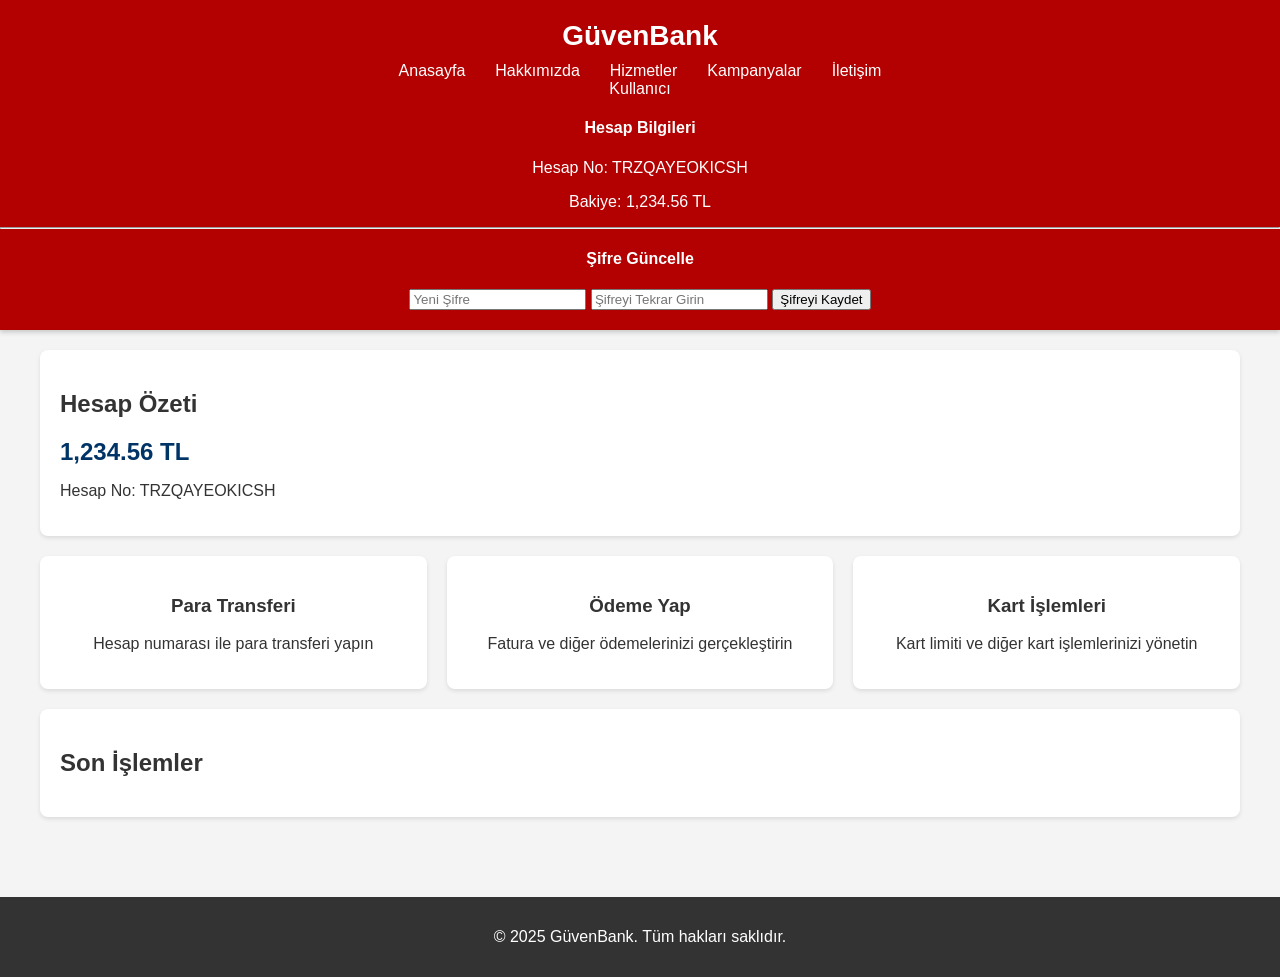
<file: index.html>
<!DOCTYPE html>
<html lang="tr">
<head>
    <meta charset="UTF-8">
    <meta name="viewport" content="width=device-width, initial-scale=1.0">
    <title>GüvenBank - Kullanıcı Paneli</title>
    <link rel="stylesheet" href="style.css">
    <style>
        .dashboard-container {
            max-width: 1200px;
            margin: 0 auto;
            padding: 20px;
        }
        
        .account-info {
            background: white;
            padding: 20px;
            border-radius: 8px;
            margin-bottom: 20px;
            box-shadow: 0 2px 4px rgba(0,0,0,0.1);
        }
        
        .transaction-history {
            background: white;
            padding: 20px;
            border-radius: 8px;
            margin-bottom: 20px;
            box-shadow: 0 2px 4px rgba(0,0,0,0.1);
        }
        
        .quick-actions {
            display: grid;
            grid-template-columns: repeat(auto-fit, minmax(200px, 1fr));
            gap: 20px;
            margin-bottom: 20px;
        }
        
        .action-card {
            background: white;
            padding: 20px;
            border-radius: 8px;
            text-align: center;
            box-shadow: 0 2px 4px rgba(0,0,0,0.1);
            cursor: pointer;
            transition: transform 0.2s;
        }
        
        .action-card:hover {
            transform: translateY(-5px);
        }
        
        .balance {
            font-size: 24px;
            color: #003366;
            font-weight: bold;
            margin: 10px 0;
        }
    </style>
</head>
<body>
    <header>
        <div class="logo">GüvenBank</div>
        <nav>
            <ul>
                <li><a href="index.html">Anasayfa</a></li>
                <li><a href="hakkimizda.html">Hakkımızda</a></li>
                <li><a href="hizmetler.html">Hizmetler</a></li>
                <li><a href="kampanyalar.html">Kampanyalar</a></li>
                <li><a href="iletisim.html">İletişim</a></li>
            </ul>
        </nav>
        <div class="user-profile">
            <span id="user-fullname">Kullanıcı</span>
            <div class="profile-dropdown">
                <h4>Hesap Bilgileri</h4>
                <p>Hesap No: <span id="account-number">-</span></p>
                <p>Bakiye: <span id="balance">0.00 TL</span></p>
                <hr>
                <h4>Şifre Güncelle</h4>
                <input type="password" id="new-password" placeholder="Yeni Şifre">
                <input type="password" id="repeat-password" placeholder="Şifreyi Tekrar Girin">
                <button onclick="updatePassword()">Şifreyi Kaydet</button>
            </div>
        </div>
    </header>

    <div class="dashboard-container">
        <div class="account-info">
            <h2>Hesap Özeti</h2>
            <div class="balance" id="main-balance">0.00 TL</div>
            <p>Hesap No: <span id="main-account-number">-</span></p>
        </div>

        <div class="quick-actions">
            <div class="action-card" onclick="showTransferForm()">
                <h3>Para Transferi</h3>
                <p>Hesap numarası ile para transferi yapın</p>
            </div>
            <div class="action-card" onclick="showPaymentForm()">
                <h3>Ödeme Yap</h3>
                <p>Fatura ve diğer ödemelerinizi gerçekleştirin</p>
            </div>
            <div class="action-card" onclick="showCardForm()">
                <h3>Kart İşlemleri</h3>
                <p>Kart limiti ve diğer kart işlemlerinizi yönetin</p>
            </div>
        </div>

        <div class="transaction-history">
            <h2>Son İşlemler</h2>
            <div id="transactions">
                <!-- İşlemler JavaScript ile doldurulacak -->
            </div>
        </div>
    </div>

    <footer>
        <p>&copy; 2025 GüvenBank. Tüm hakları saklıdır.</p>
    </footer>

    <script>
        // URL'den kullanıcı ID'sini al
        const urlParams = new URLSearchParams(window.location.search);
        const userId = urlParams.get('user_id');

        // Kullanıcı bilgilerini yükle
        function loadUserData() {
            // Bu kısım gerçek uygulamada API'den veri çekecek
            document.getElementById('user-fullname').innerText = localStorage.getItem('fullname') || 'Kullanıcı';
            document.getElementById('account-number').innerText = 'TR' + Math.random().toString(36).substr(2, 16).toUpperCase();
            document.getElementById('main-account-number').innerText = document.getElementById('account-number').innerText;
            document.getElementById('balance').innerText = '1,234.56 TL';
            document.getElementById('main-balance').innerText = '1,234.56 TL';
        }

        // Sayfa yüklendiğinde kullanıcı bilgilerini yükle
        window.onload = loadUserData;

        // Şifre güncelleme fonksiyonu
        function updatePassword() {
            const newPassword = document.getElementById('new-password').value;
            const repeatPassword = document.getElementById('repeat-password').value;

            if (!newPassword || !repeatPassword) {
                alert("Lütfen tüm alanları doldurun.");
                return;
            }

            if (newPassword !== repeatPassword) {
                alert("Şifreler eşleşmiyor.");
                return;
            }

            alert("Şifreniz başarıyla güncellendi!");
            document.getElementById('new-password').value = "";
            document.getElementById('repeat-password').value = "";
        }

        // Para transferi formu
        function showTransferForm() {
            alert("Para transferi özelliği yakında eklenecek!");
        }

        // Ödeme formu
        function showPaymentForm() {
            alert("Ödeme özelliği yakında eklenecek!");
        }

        // Kart işlemleri formu
        function showCardForm() {
            alert("Kart işlemleri özelliği yakında eklenecek!");
        }
    </script>
</body>
</html>
</file>
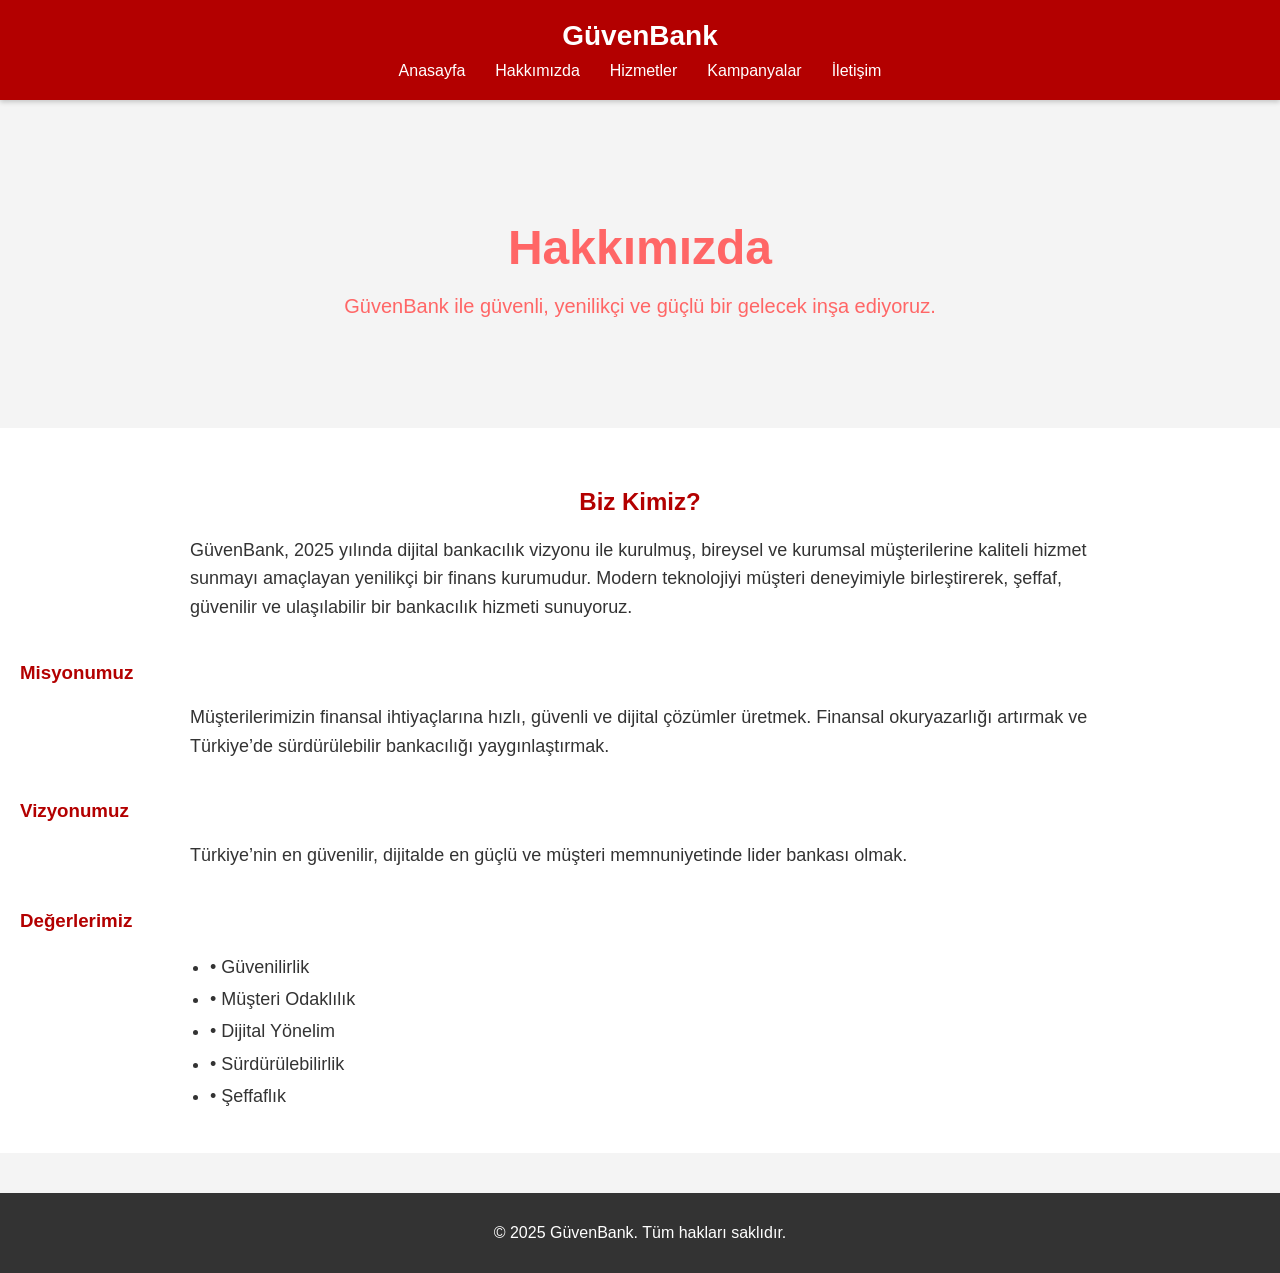
<file: hakkimizda.html>
<!DOCTYPE html>
<html lang="tr">
<head>
    <meta charset="UTF-8">
    <meta name="viewport" content="width=device-width, initial-scale=1.0">
    <title>GüvenBank | Hakkımızda</title>
    <link rel="stylesheet" href="style.css">
</head>
<body>
    <header>
        <div class="logo">GüvenBank</div>
        <nav>
            <ul>
                <li><a href="index.html">Anasayfa</a></li>
                <li><a href="hakkimizda.html">Hakkımızda</a></li>
                <li><a href="hizmetler.html">Hizmetler</a></li>
                <li><a href="kampanyalar.html">Kampanyalar</a></li>
                <li><a href="iletisim.html">İletişim</a></li>
            </ul>
        </nav>
    </header>

    <section class="hero" style="background-image: url('https://www.ziraatbank.com.tr/SiteAssets/images/kurumsal-hakkimizda.jpg');">
        <h1>Hakkımızda</h1>
        <p>GüvenBank ile güvenli, yenilikçi ve güçlü bir gelecek inşa ediyoruz.</p>
    </section>

    <section style="padding: 40px 20px; background-color: #fff;">
        <h2 style="text-align: center; color: #b30000;">Biz Kimiz?</h2>
        <p style="max-width: 900px; margin: auto; line-height: 1.6; font-size: 18px;">
            GüvenBank, 2025 yılında dijital bankacılık vizyonu ile kurulmuş, bireysel ve kurumsal müşterilerine
            kaliteli hizmet sunmayı amaçlayan yenilikçi bir finans kurumudur. Modern teknolojiyi müşteri deneyimiyle
            birleştirerek, şeffaf, güvenilir ve ulaşılabilir bir bankacılık hizmeti sunuyoruz.
        </p>

        <h3 style="color: #b30000; margin-top: 40px;">Misyonumuz</h3>
        <p style="max-width: 900px; margin: auto; line-height: 1.6; font-size: 18px;">
            Müşterilerimizin finansal ihtiyaçlarına hızlı, güvenli ve dijital çözümler üretmek. Finansal okuryazarlığı
            artırmak ve Türkiye’de sürdürülebilir bankacılığı yaygınlaştırmak.
        </p>

        <h3 style="color: #b30000; margin-top: 40px;">Vizyonumuz</h3>
        <p style="max-width: 900px; margin: auto; line-height: 1.6; font-size: 18px;">
            Türkiye’nin en güvenilir, dijitalde en güçlü ve müşteri memnuniyetinde lider bankası olmak.
        </p>

        <h3 style="color: #b30000; margin-top: 40px;">Değerlerimiz</h3>
        <ul style="max-width: 900px; margin: auto; font-size: 18px; line-height: 1.8;">
            <li>• Güvenilirlik</li>
            <li>• Müşteri Odaklılık</li>
            <li>• Dijital Yönelim</li>
            <li>• Sürdürülebilirlik</li>
            <li>• Şeffaflık</li>
        </ul>
    </section>

    <footer>
        <p>&copy; 2025 GüvenBank. Tüm hakları saklıdır.</p>
    </footer>
</body>
</html>
</file>
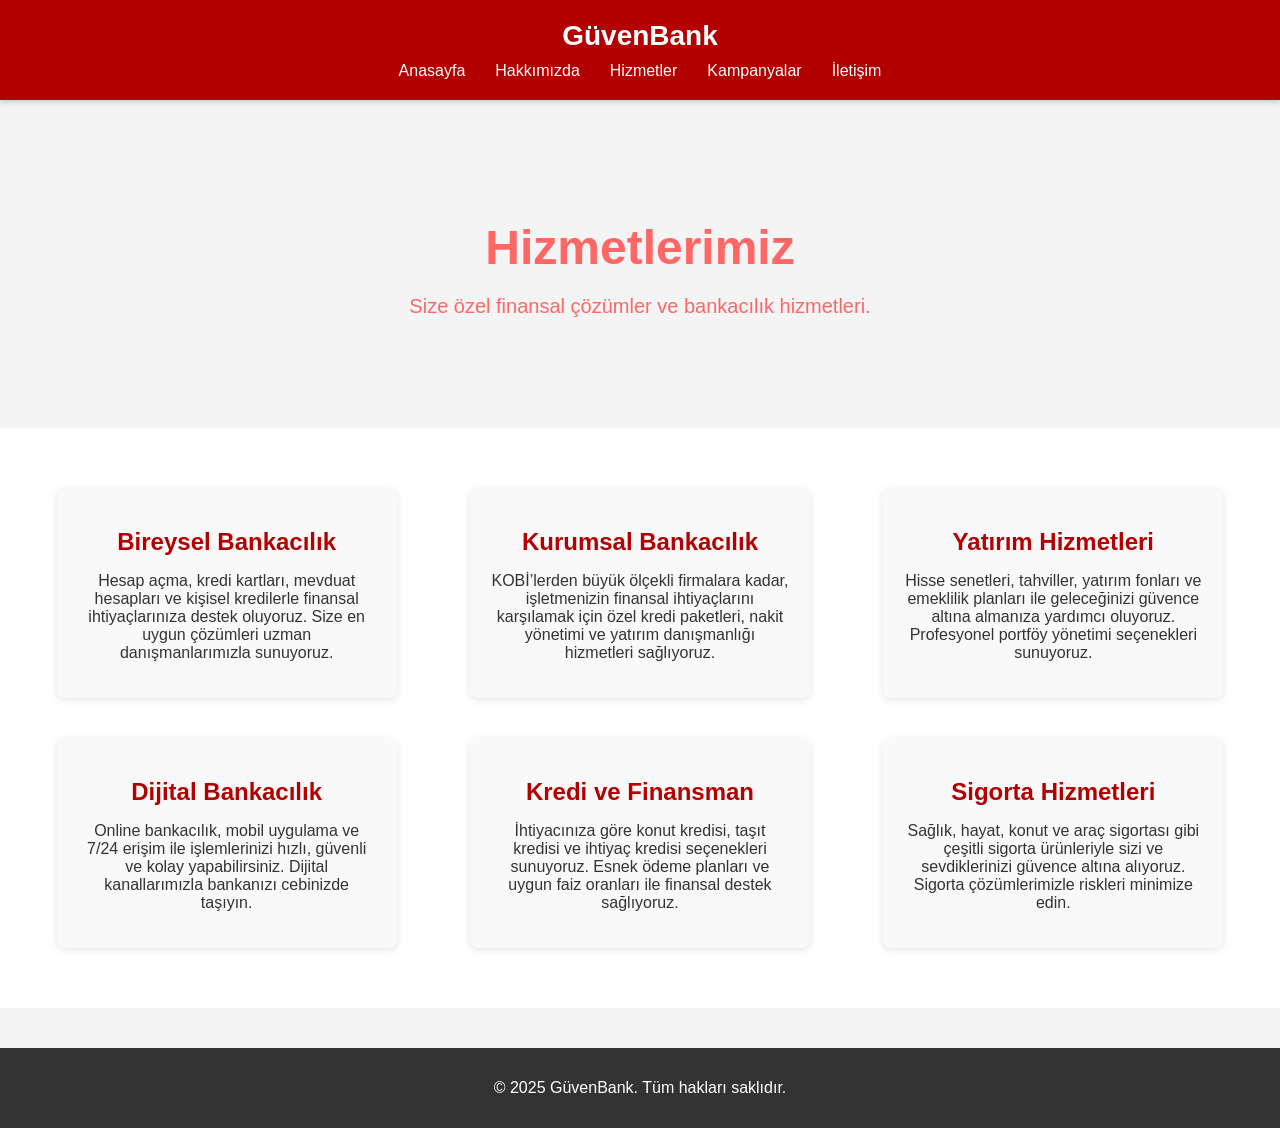
<file: hizmetler.html>
<!DOCTYPE html>
<html lang="tr">
<head>
    <meta charset="UTF-8" />
    <meta name="viewport" content="width=device-width, initial-scale=1" />
    <title>GüvenBank | Hizmetler</title>
    <link rel="stylesheet" href="style.css" />
</head>
<body>
    <header>
        <div class="logo">GüvenBank</div>
        <nav>
            <ul>
                <li><a href="index.html">Anasayfa</a></li>
                <li><a href="hakkimizda.html">Hakkımızda</a></li>
                <li><a href="hizmetler.html" class="active">Hizmetler</a></li>
                <li><a href="kampanyalar.html">Kampanyalar</a></li>
                <li><a href="iletisim.html">İletişim</a></li>
            </ul>
        </nav>
    </header>

    <section class="hero" style="background-image: url('https://www.ziraatbank.com.tr/SiteAssets/images/hizmetler-hero.jpg');">
        <h1>Hizmetlerimiz</h1>
        <p>Size özel finansal çözümler ve bankacılık hizmetleri.</p>
    </section>

    <section class="features">
        <div class="feature">
            <h2>Bireysel Bankacılık</h2>
            <p>Hesap açma, kredi kartları, mevduat hesapları ve kişisel kredilerle finansal ihtiyaçlarınıza destek oluyoruz. Size en uygun çözümleri uzman danışmanlarımızla sunuyoruz.</p>
        </div>
        <div class="feature">
            <h2>Kurumsal Bankacılık</h2>
            <p>KOBİ’lerden büyük ölçekli firmalara kadar, işletmenizin finansal ihtiyaçlarını karşılamak için özel kredi paketleri, nakit yönetimi ve yatırım danışmanlığı hizmetleri sağlıyoruz.</p>
        </div>
        <div class="feature">
            <h2>Yatırım Hizmetleri</h2>
            <p>Hisse senetleri, tahviller, yatırım fonları ve emeklilik planları ile geleceğinizi güvence altına almanıza yardımcı oluyoruz. Profesyonel portföy yönetimi seçenekleri sunuyoruz.</p>
        </div>
        <div class="feature">
            <h2>Dijital Bankacılık</h2>
            <p>Online bankacılık, mobil uygulama ve 7/24 erişim ile işlemlerinizi hızlı, güvenli ve kolay yapabilirsiniz. Dijital kanallarımızla bankanızı cebinizde taşıyın.</p>
        </div>
        <div class="feature">
            <h2>Kredi ve Finansman</h2>
            <p>İhtiyacınıza göre konut kredisi, taşıt kredisi ve ihtiyaç kredisi seçenekleri sunuyoruz. Esnek ödeme planları ve uygun faiz oranları ile finansal destek sağlıyoruz.</p>
        </div>
        <div class="feature">
            <h2>Sigorta Hizmetleri</h2>
            <p>Sağlık, hayat, konut ve araç sigortası gibi çeşitli sigorta ürünleriyle sizi ve sevdiklerinizi güvence altına alıyoruz. Sigorta çözümlerimizle riskleri minimize edin.</p>
        </div>
    </section>

    <footer>
        <p>&copy; 2025 GüvenBank. Tüm hakları saklıdır.</p>
    </footer>
</body>
</html>
</file>
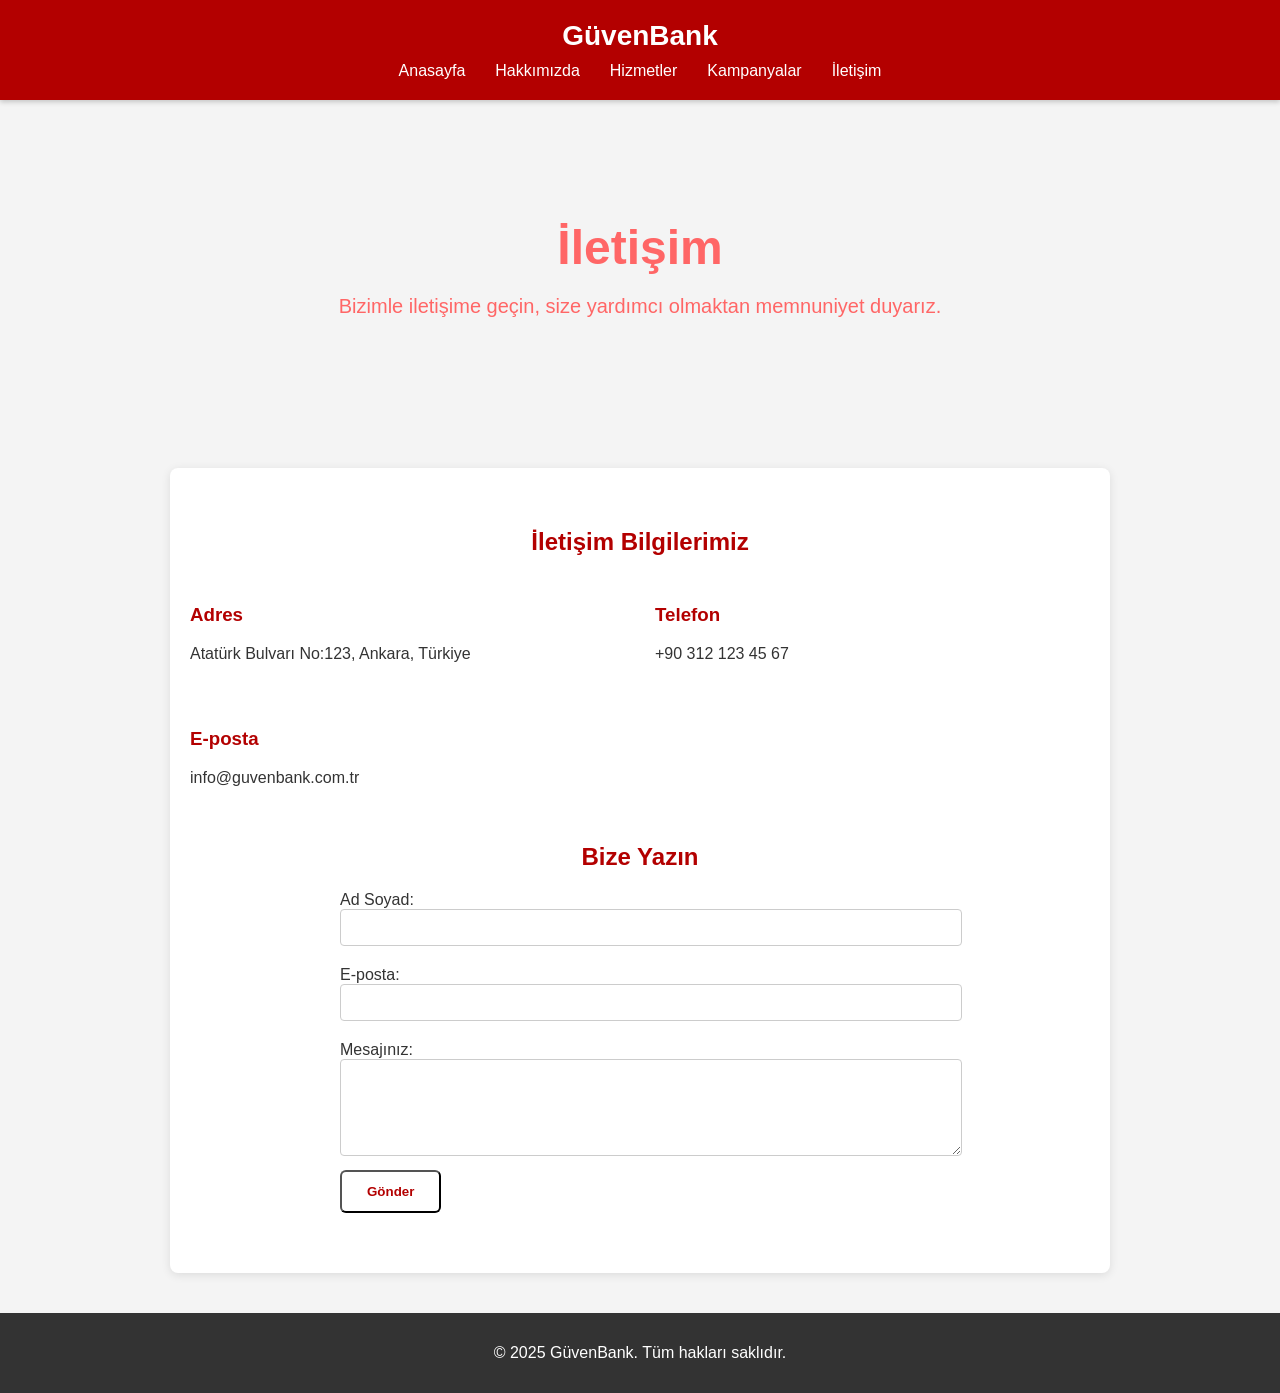
<file: iletisim.html>
<!DOCTYPE html>
<html lang="tr">
<head>
    <meta charset="UTF-8" />
    <meta name="viewport" content="width=device-width, initial-scale=1" />
    <title>GüvenBank | İletişim</title>
    <link rel="stylesheet" href="style.css" />
</head>
<body>
    <header>
        <div class="logo">GüvenBank</div>
        <nav>
            <ul>
                <li><a href="index.html">Anasayfa</a></li>
                <li><a href="hakkimizda.html">Hakkımızda</a></li>
                <li><a href="hizmetler.html">Hizmetler</a></li>
                <li><a href="kampanyalar.html">Kampanyalar</a></li>
                <li><a href="iletisim.html" class="active">İletişim</a></li>
            </ul>
        </nav>
    </header>

    <section class="hero" style="background-image: url('https://www.ziraatbank.com.tr/SiteAssets/images/iletisim-hero.jpg');">
        <h1>İletişim</h1>
        <p>Bizimle iletişime geçin, size yardımcı olmaktan memnuniyet duyarız.</p>
    </section>

    <section style="background-color: white; padding: 40px 20px; max-width: 900px; margin: 40px auto; border-radius: 8px; box-shadow: 0 2px 10px rgba(0,0,0,0.1);">
        <h2 style="color: #b30000; text-align: center; margin-bottom: 30px;">İletişim Bilgilerimiz</h2>

        <div style="display: flex; flex-wrap: wrap; justify-content: space-around; gap: 30px;">
            <div style="flex: 1 1 300px;">
                <h3 style="color: #b30000;">Adres</h3>
                <p>Atatürk Bulvarı No:123, Ankara, Türkiye</p>
            </div>
            <div style="flex: 1 1 300px;">
                <h3 style="color: #b30000;">Telefon</h3>
                <p>+90 312 123 45 67</p>
            </div>
            <div style="flex: 1 1 300px;">
                <h3 style="color: #b30000;">E-posta</h3>
                <p>info@guvenbank.com.tr</p>
            </div>
        </div>

        <h2 style="color: #b30000; margin-top: 40px; text-align: center;">Bize Yazın</h2>
        <form style="max-width: 600px; margin: 20px auto;">
            <label for="name">Ad Soyad:</label><br />
            <input type="text" id="name" name="name" style="width: 100%; padding: 10px; margin-bottom: 20px; border: 1px solid #ccc; border-radius: 4px;" /><br />

            <label for="email">E-posta:</label><br />
            <input type="email" id="email" name="email" style="width: 100%; padding: 10px; margin-bottom: 20px; border: 1px solid #ccc; border-radius: 4px;" /><br />

            <label for="message">Mesajınız:</label><br />
            <textarea id="message" name="message" rows="5" style="width: 100%; padding: 10px; border: 1px solid #ccc; border-radius: 4px;"></textarea><br />

            <button type="submit" class="btn" style="margin-top: 10px;">Gönder</button>
        </form>
    </section>

    <footer>
        <p>&copy; 2025 GüvenBank. Tüm hakları saklıdır.</p>
    </footer>
</body>
</html>
</file>
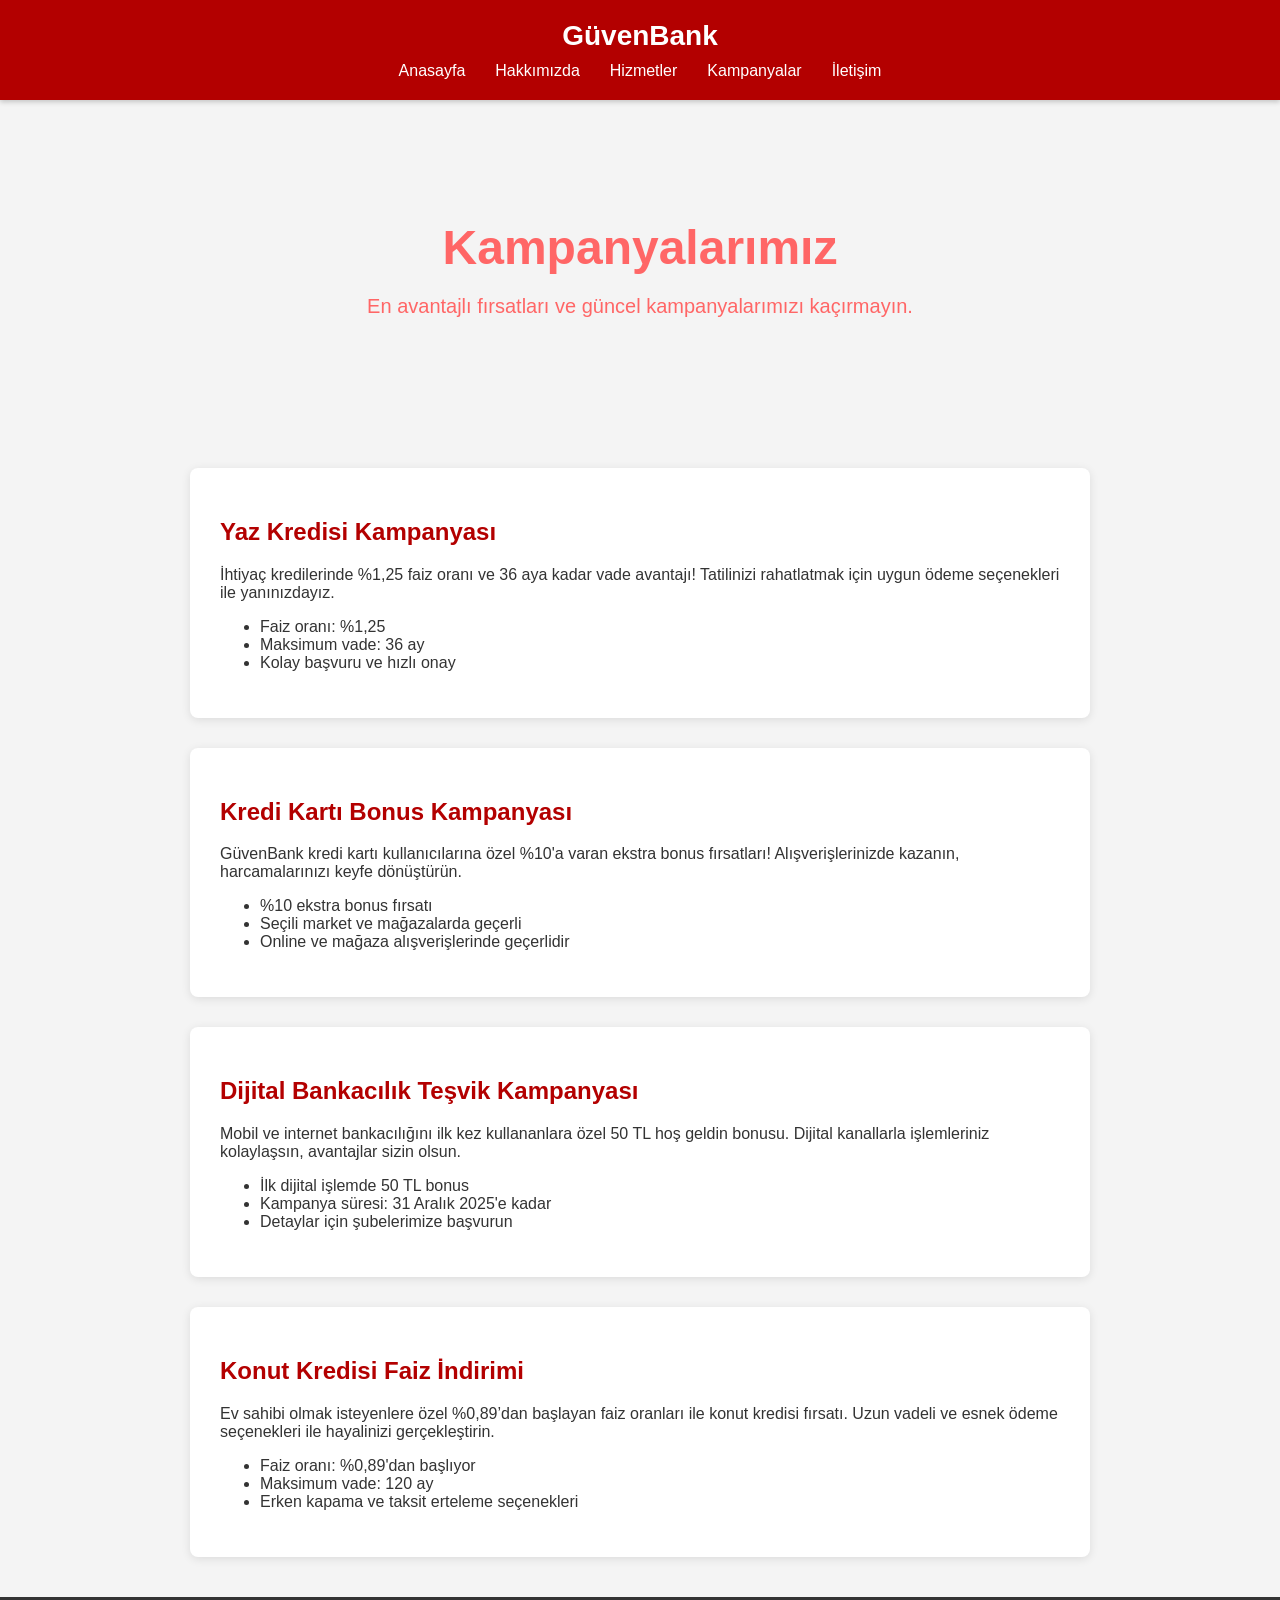
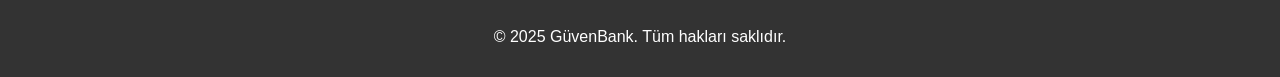
<file: kampanyalar.html>
<!DOCTYPE html>
<html lang="tr">
<head>
    <meta charset="UTF-8" />
    <meta name="viewport" content="width=device-width, initial-scale=1" />
    <title>GüvenBank | Kampanyalar</title>
    <link rel="stylesheet" href="style.css" />
</head>
<body>
    <header>
        <div class="logo">GüvenBank</div>
        <nav>
            <ul>
                <li><a href="index.html">Anasayfa</a></li>
                <li><a href="hakkimizda.html">Hakkımızda</a></li>
                <li><a href="hizmetler.html">Hizmetler</a></li>
                <li><a href="kampanyalar.html" class="active">Kampanyalar</a></li>
                <li><a href="iletisim.html">İletişim</a></li>
            </ul>
        </nav>
    </header>

    <section class="hero" style="background-image: url('https://www.ziraatbank.com.tr/SiteAssets/images/kampanyalar-hero.jpg');">
        <h1>Kampanyalarımız</h1>
        <p>En avantajlı fırsatları ve güncel kampanyalarımızı kaçırmayın.</p>
    </section>

    <section style="max-width: 900px; margin: 40px auto; padding: 0 20px;">
        <article style="background: white; border-radius: 8px; box-shadow: 0 2px 10px rgba(0,0,0,0.1); padding: 30px; margin-bottom: 30px;">
            <h2 style="color: #b30000;">Yaz Kredisi Kampanyası</h2>
            <p>İhtiyaç kredilerinde %1,25 faiz oranı ve 36 aya kadar vade avantajı! Tatilinizi rahatlatmak için uygun ödeme seçenekleri ile yanınızdayız.</p>
            <ul>
                <li>Faiz oranı: %1,25</li>
                <li>Maksimum vade: 36 ay</li>
                <li>Kolay başvuru ve hızlı onay</li>
            </ul>
        </article>

        <article style="background: white; border-radius: 8px; box-shadow: 0 2px 10px rgba(0,0,0,0.1); padding: 30px; margin-bottom: 30px;">
            <h2 style="color: #b30000;">Kredi Kartı Bonus Kampanyası</h2>
            <p>GüvenBank kredi kartı kullanıcılarına özel %10'a varan ekstra bonus fırsatları! Alışverişlerinizde kazanın, harcamalarınızı keyfe dönüştürün.</p>
            <ul>
                <li>%10 ekstra bonus fırsatı</li>
                <li>Seçili market ve mağazalarda geçerli</li>
                <li>Online ve mağaza alışverişlerinde geçerlidir</li>
            </ul>
        </article>

        <article style="background: white; border-radius: 8px; box-shadow: 0 2px 10px rgba(0,0,0,0.1); padding: 30px; margin-bottom: 30px;">
            <h2 style="color: #b30000;">Dijital Bankacılık Teşvik Kampanyası</h2>
            <p>Mobil ve internet bankacılığını ilk kez kullananlara özel 50 TL hoş geldin bonusu. Dijital kanallarla işlemleriniz kolaylaşsın, avantajlar sizin olsun.</p>
            <ul>
                <li>İlk dijital işlemde 50 TL bonus</li>
                <li>Kampanya süresi: 31 Aralık 2025'e kadar</li>
                <li>Detaylar için şubelerimize başvurun</li>
            </ul>
        </article>

        <article style="background: white; border-radius: 8px; box-shadow: 0 2px 10px rgba(0,0,0,0.1); padding: 30px;">
            <h2 style="color: #b30000;">Konut Kredisi Faiz İndirimi</h2>
            <p>Ev sahibi olmak isteyenlere özel %0,89’dan başlayan faiz oranları ile konut kredisi fırsatı. Uzun vadeli ve esnek ödeme seçenekleri ile hayalinizi gerçekleştirin.</p>
            <ul>
                <li>Faiz oranı: %0,89'dan başlıyor</li>
                <li>Maksimum vade: 120 ay</li>
                <li>Erken kapama ve taksit erteleme seçenekleri</li>
            </ul>
        </article>
    </section>

    <footer>
        <p>&copy; 2025 GüvenBank. Tüm hakları saklıdır.</p>
    </footer>
</body>
</html>
</file>
<file: style.css>
/* style.css */

body {
    margin: 0;
    font-family: 'Segoe UI', Tahoma, Geneva, Verdana, sans-serif;
    background-color: #f4f4f4;
    color: #333;
}

header {
    background-color: #b30000;
    color: white;
    padding: 20px 0;
    text-align: center;
    box-shadow: 0 2px 5px rgba(0,0,0,0.2);
}

header .logo {
    font-size: 28px;
    font-weight: bold;
}

nav ul {
    list-style: none;
    margin: 10px 0 0;
    padding: 0;
    display: flex;
    justify-content: center;
    flex-wrap: wrap;
}

nav ul li {
    margin: 0 15px;
}

nav ul li a {
    color: white;
    text-decoration: none;
    font-size: 16px;
    font-weight: 500;
    transition: color 0.3s;
}

nav ul li a:hover {
    color: #ffcccb;
}

.hero {
    background-image: url('https://www.ziraatbank.com.tr/SiteAssets/images/yatirim-hero.jpg');
    background-size: cover;
    background-position: center;
    text-align: center;
    padding: 80px 20px;
    color: rgb(255, 102, 102);
}

.hero h1 {
    font-size: 48px;
    margin-bottom: 20px;
}

.hero p {
    font-size: 20px;
    margin-bottom: 30px;
}

.btn {
    background-color: white;
    color: #b30000;
    padding: 12px 25px;
    border-radius: 6px;
    text-decoration: none;
    font-weight: bold;
    transition: background-color 0.3s, color 0.3s;
}

.btn:hover {
    background-color: #b30000;
    color: white;
}

.features {
    display: flex;
    justify-content: space-around;
    flex-wrap: wrap;
    padding: 40px 20px;
    background-color: white;
}

.feature {
    flex: 1 1 250px;
    max-width: 300px;
    margin: 20px;
    background-color: #f9f9f9;
    padding: 20px;
    border-radius: 8px;
    box-shadow: 0 2px 8px rgba(0,0,0,0.1);
    text-align: center;
}

.feature h2 {
    color: #b30000;
    margin-bottom: 10px;
}

footer {
    background-color: #333;
    color: white;
    text-align: center;
    padding: 15px 0;
    margin-top: 40px;
}
</file>
